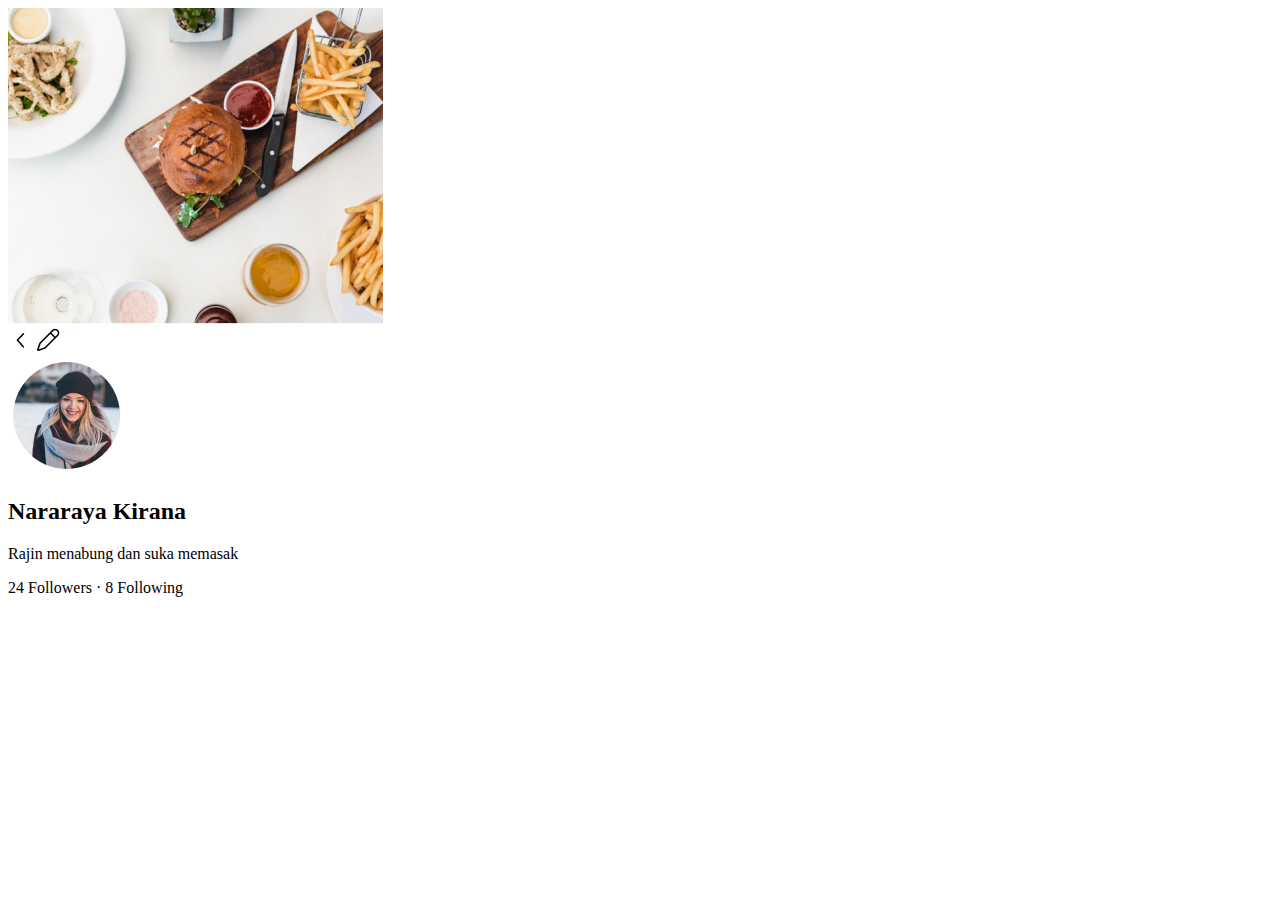
<file: Account/index.html>
<!DOCTYPE html>
<html>
<head>
    <meta charset="UTF-8">
    <meta http-equiv="X-UA-Compatible" content="IE=edge">
    <meta name="viewport" content="width=device-width">
    <link rel="stylesheet" href="style.css">
    <title>Document</title>
</head>
<body>
    <section class="cover">
        <img src="img/background.png" class="backgroundNew">
        <div class="background" >
            <div class="icons">
            <img class="img1" src="img/chevron-circle-left.png">
            <img class="img2" src="img/pencil.png" >
            </div>
        </div>
    </section>
        <div class="avatar">
            <img src="img/Avatar (6).png">
        </div>
        <div class="profile-details">
            <h2>Nararaya Kirana</h2>
            <p>Rajin menabung dan suka memasak</p>
            <p>24 Followers · 8 Following</p>
        </div>
        
</body>
</html>
</file>
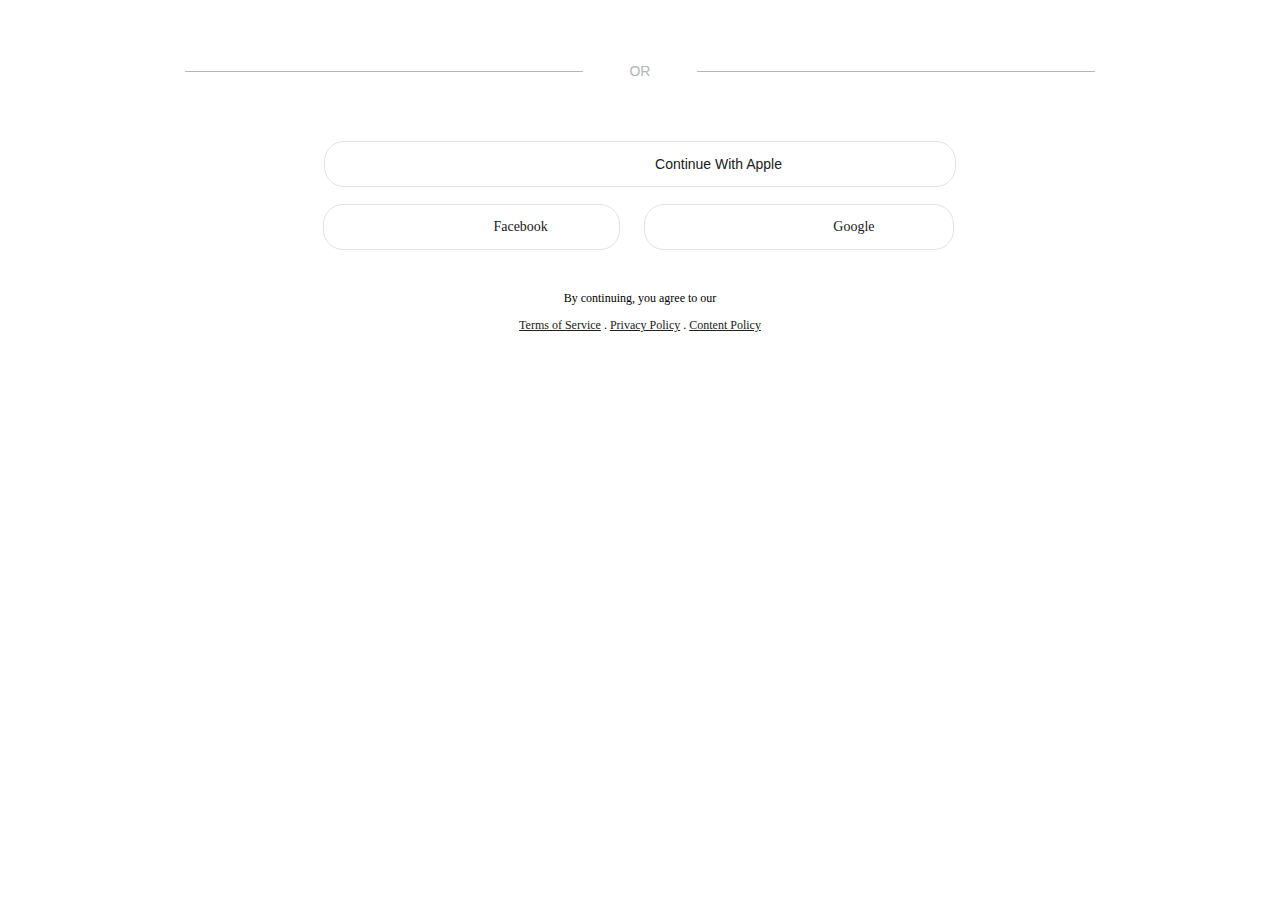
<file: Authentication/index.html>
<!DOCTYPE html>
<html lang="en">
<head>
    <meta charset="UTF-8">
    <meta http-equiv="X-UA-Compatible" content="IE=edge">
    <meta name="viewport" content="width=device-width, initial-scale=1.0">
    <title>Document</title>
    <link rel="stylesheet" href="style.css">
    <!-- Font Awesome Library -->
    <link rel="stylesheet" href="https://pro.fontawesome.com/releases/v5.10.0/css/all.css" 
    integrity="sha384-AYmEC3Yw5cVb3ZcuHtOA93w35dYTsvhLPVnYs9eStHfGJvOvKxVfELGroGkvsg+p"
    crossorigin="anonymous"/>
    <!-- Google Fonts -->
    <link rel="preconnect" href="https://fonts.gstatic.com" />
    <link href="https://fonts.googleapis.com/css2?family=Work+Sans:wght@200;300;400;500;600;700;800&#038;display=swap"
    rel="stylesheet"/>
</head>
<body>
    <main>
        <!-- Start Separator -->
        <section class="separator">
            <p ><span>OR</span></p>
        </section>
        <!-- End Separator -->
        <!-- Start Socail Media -->
        <section class="social-media">
            <div class="apple">
                <i class="fab fa-apple fa-2x"></i>
                <p>Continue With Apple</p>
            </div>
            <div class="face-google">
                <div class="facebook">
                    <i class="fab fa-facebook-f fa-2x" style="color:#1777f2"></i>
                    <p>Facebook</p>
                </div>
                <div class="google">
                    <i class="fab fa-google fa-2x"></i>
                    <p>Google</p>
                </div>
            </div>
        </section> 
        <!-- End Socail Media -->
        <!-- Start Footer -->
        <footer>
            <p>By continuing, you agree to our </p>
            <a href="#">Terms of Service</a> . <a href="#">Privacy Policy</a> . <a href="#">Content Policy</a> 
        </footer>
        <!-- End Footer -->
    </main>   
</body>
</html>
</file>
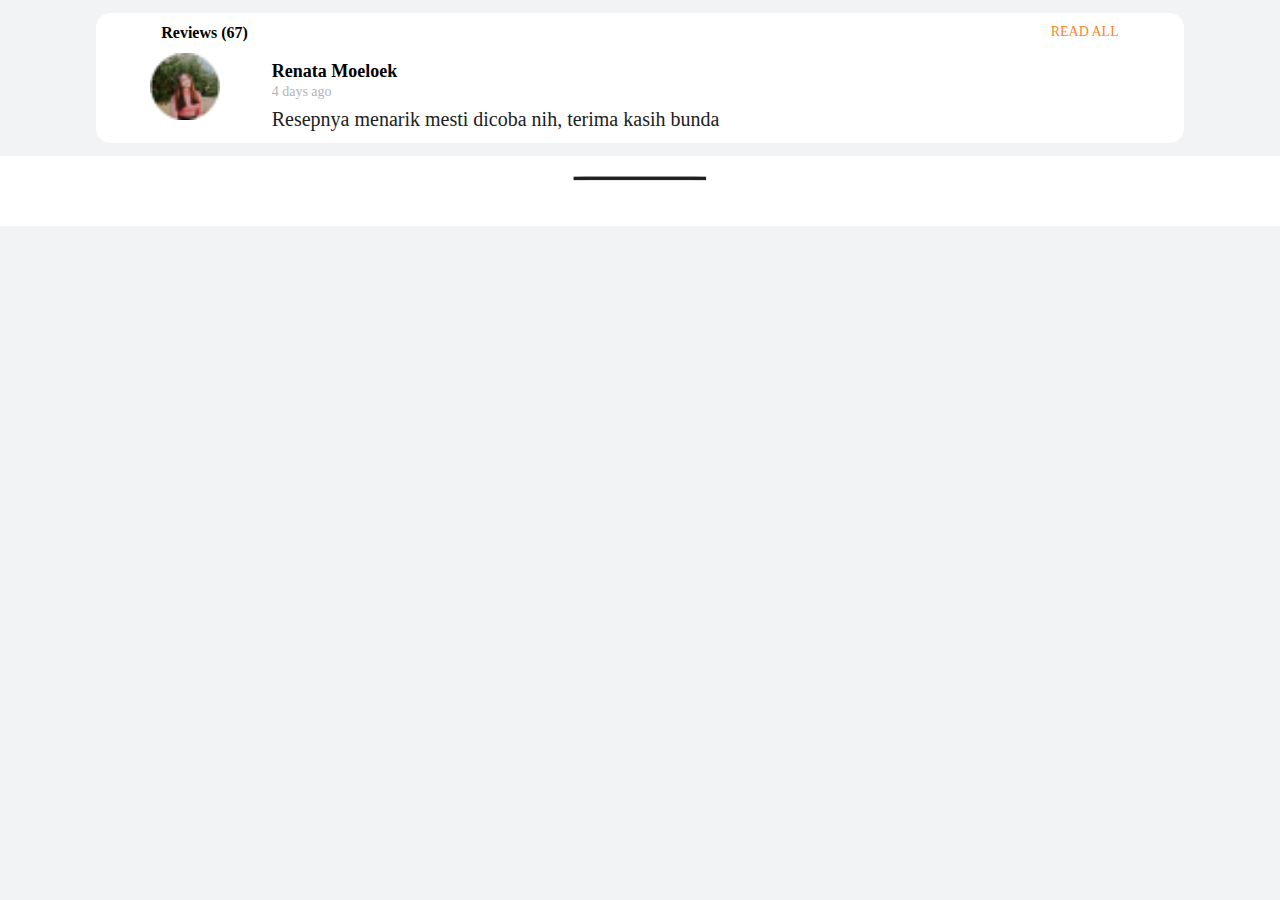
<file: RecipeDetail/index.html>
<!DOCTYPE html>
<html lang="en">
<head>
    <meta charset="UTF-8">
    <meta http-equiv="X-UA-Compatible" content="IE=edge">
    <meta name="viewport" content="width=device-width, initial-scale=1.0">
    <title>FoodApp-3</title>
    <link rel="stylesheet" href="style.css">
    <!-- Font Awesome Library -->
    <link rel="stylesheet" href="https://pro.fontawesome.com/releases/v5.10.0/css/all.css" 
    integrity="sha384-AYmEC3Yw5cVb3ZcuHtOA93w35dYTsvhLPVnYs9eStHfGJvOvKxVfELGroGkvsg+p"
    crossorigin="anonymous"/>
    <!-- Google Fonts -->
    <link rel="preconnect" href="https://fonts.gstatic.com" />
    <link href="https://fonts.googleapis.com/css2?family=Work+Sans:wght@200;300;400;500;600;700;800&#038;display=swap"
    rel="stylesheet"/>   
</head>
<body>
    <section class="reviews">
        <div class="content">
            <div class="head">
                <p id="first">Reviews (67)</p>
                <p id="last">READ ALL</p>
            </div>
            <div class="fst-review">
                <div class="img">
                    <img src="../imgs/Avatar.jpg">
                </div>
                <div class="text">
                    <div class="bio">
                        <div class="name">
                            <p>Renata Moeloek</p>
                            <span>4 days ago</span>
                        </div>
                        <i class="fal fa-heart fa-1x" style="color:#B3B4BA"></i>
                    </div>
                    <div class="comment">
                        <p>Resepnya menarik mesti dicoba nih, terima kasih bunda</p>
                    </div>
                </div>
            </div>
        </div>
    </section>
    <footer >
        <div class="icons">
            <a href="#"><i class="fal fa-pen fa-1x"></i></a>
            <a href="#"><i class="fal fa-shopping-cart fa-1x"></i></a>
            <a href="#"><i class="fal fa-calendar-check fa-1x"></i></a>
            <a href="#"><i class="fal fa-ellipsis-v-alt fa-1x"></i></a>
        </div>
        <div class="line">
            <hr/>
        </div>
    </footer>
</body>
</html>
</file>
<file: Account/style.css>
* {
    box-sizing: border-box; 
    }
  
  @media (max-width: 360px) {
    .background {
      background-image: url('img/background.png');
      background-size: cover;
      background-repeat: no-repeat;
      }
      
     
    .avatar {
      border-radius: 50%;
      position: absolute;
      top: 212px;
      left: 132px;
      z-index: 2;
    }
    .profile-details {
      display: flex;
      flex-direction: column;
      align-items: center;
      background-color: white;
      position: absolute;
      top: 300px;
      right: 1%;
      z-index: 1;
      border-radius: 16px;
      padding: 20px 0px 16px;
      width: 300px;
      height: 172px;
    }
    h2 {
      font-family: cera Pro;
      font-size: 20px;
      font-style: normal;
      font-weight: 500;
      margin-top: 30px;
      text-align: center;
      line-height: 25px;
    }
    p {
      font-family: "Cera Pro";
      font-style: normal;
      font-size: 14px;
      font-weight: normal;
      margin-top: -2px;
    }
    .img1 {
      display: flex;
      flex-direction: row;
      align-items: flex-start;
      padding: 4px;
      position: absolute;
      width: 10%;
      height: 6%;
      left: 4%;
      top: 12%;
      background: #ffffff;
      border-radius: 100px;
    }
    .img2 {
      display: flex;
      flex-direction: row;
      align-items: flex-start;
      padding: 4px;
      position: absolute;
      width: 10%;
      height: 6%;
      left: 93%;
      top: 12%;
      background: #ffffff;
      border-radius: 100px;
    }
  }
  
  
  
  /*desktop*/
  @media (max-width: 1024px) and (min-width: 769px) {
    section {
      width: 100%;
      display: table;
      margin: 0;
      max-width: none;
      background-color: #373B44;
      height: 59vh;
  
      /*added here*/
       /*added here*/ }
  
      section:nth-of-type(2n) {
        background-color: #FE4B74;
      }
      .cover .background{
        background-image: url(img/backgroundLast.png);
        background-repeat: round;
        max-width: none;
        height: 100%;
      }
      .backgroundNew{
        display: none;
      }
    .avatar {
      border-radius: 50%;
      position: absolute;
      top: 313px;
      left: 44%;
      z-index: 2;
    }
    .profile-details {
      display: flex;
      flex-direction: column;
      align-items: center;
      background-color: white;
      position: absolute;
      top: 389px;
      right: 341px;
      z-index: 1;
      border-radius: 16px;
      padding: 20px 0px 16px;
      width: 343px;
      height: 172px;
    }
    h2 {
      font-family: cera Pro;
      font-size: 20px;
      font-style: normal;
      font-weight: 500;
      margin-top: 30px;
      text-align: center;
      line-height: 25px;
    }
    p {
      font-family: "Cera Pro";
      font-style: normal;
      font-size: 14px;
      font-weight: normal;
      margin-top: -2px;
    }
    .cover .img1 {
      display: flex;
      flex-direction: row;
      align-items: flex-start;
      padding: 4px;
      position: absolute;
      width: 38px;
      height: 38px;
      left: 16px;
      top: 60.09px;
      background: #ffffff;
      border-radius: 100px;
    }
   .cover .img2 {
      display: flex;
      flex-direction: row;
      align-items: flex-start;
      padding: 4px;
      position: absolute;
      width: 38px;
      height: 38px;
      left: 952px;
      top: 60.09px;
      background: #ffffff;
      border-radius: 100px;
    }
  }
  /*tablet*/
  
  @media (max-width: 768px ) and (min-width: 361px){
    body {
      background-image: url('img/background1.png');
      background-repeat: no-repeat;
    }
    .backgroundNew{
      display: none;
    }
    .avatar {
      border-radius: 50%;
      position: absolute;
      top: 212px;
      left: 44%;
      z-index: 2;
    }
    .profile-details {
      display: flex;
      flex-direction: column;
      align-items: center;
      background-color: white;
      position: absolute;
      top: 300px;
      right: 198px;
      z-index: 1;
      border-radius: 16px;
      padding: 20px 0px 16px;
      width: 343px;
      height: 172px;
    }
    h2 {
      font-family: cera Pro;
      font-size: 20px;
      font-style: normal;
      font-weight: 500;
      margin-top: 30px;
      text-align: center;
      line-height: 25px;
    }
    p {
      font-family: "Cera Pro";
      font-style: normal;
      font-size: 14px;
      font-weight: normal;
      margin-top: -2px;
    }
    .cover .img1 {
      display: flex;
      flex-direction: row;
      align-items: flex-start;
      padding: 4px;
      position: absolute;
      width: 38px;
      height: 38px;
      left: 16px;
      top: 60.09px;
      background: #ffffff;
      border-radius: 100px;
    }
   .cover .img2 {
      display: flex;
      flex-direction: row;
      align-items: flex-start;
      padding: 4px;
      position: absolute;
      width: 38px;
      height: 38px;
      left: 688px;
      top: 60.09px;
      background: #ffffff;
      border-radius: 100px;
    }
  }
</file>
<file: Authentication/style.css>
*{
    box-sizing: border-box;
}
body{
    margin-top: 0;
    padding: 0;
    top:0;
}
/*Start Separator*/
.separator{
    height:15px;
    width:90%;
    text-align: center;
    margin: 5%;
}
.separator p{
    color: #B3B4BA;
    margin:0;
    text-align: center;
    font-family: 'Sen', sans-serif;
    font-size:14px;
    position:relative;
}
.separator p:before {
    content:"";
    display: block;
    background-color:#B3B4BA ;
    left:10% ;
    top:50%;
    height:1px;
    width:35%;
    position: absolute;
    z-index: -2;
}
.separator p:after {
    content:"";
    display: block;
    background-color:#B3B4BA ;
    right:10% ;
    top:50%;
    height:1px;
    width:35%;
    position: absolute;
    z-index: -2;
}
span{
    background-color: #fff;
}
@media (min-width:768px){
    .separator{
        height:15px;
    }
}
/*End Separator*/

/*Start Socail-Media*/
.social-media{
    /* height: 30vh; */
    margin-bottom:0px important;
    padding-bottom:0;
}
.social-media .apple{
    display: flex;
    justify-content: space-around;
    align-items: center;
    padding: 0;
    font-family: 'Sen', sans-serif;
    border:1px solid #E1E2E3;
    border-radius: 20px;
    width:94%;
    margin:3%;
    margin-bottom: 1%;
}
@media (min-width:768px){
    .social-media .apple{
        width:49%;
        margin:0 26%;
    }
}
@media (min-width:1024px) {
    .social-media .apple{
        width:50%;
        margin:0 25%;
        font-size: 16px;
    }
}
.social-media .apple p{
    padding-right:10%;
    color:#202020;
    font-size:14px;
}

.social-media .face-google{
    display: flex;
    justify-content: space-around;
    align-items: center;
    padding: 5px;
    width:95%;
    margin:2.5%;
}
.social-media .face-google .facebook,
.social-media .face-google .google{
    display: flex;
    justify-content: space-around;
    align-items: center;
    border:1px solid #E1E2E3;
    border-radius: 20px;
    width:50%;
}
.social-media .face-google .facebook{
    margin-right: 2%;
    margin-left: 0%;
}
.social-media .face-google .google{
    margin-left: 2%;
    margin-right: 0%;
}
@media (min-width:768px){
    .social-media p{
        font-size: 16px;
    }
    .social-media .face-google{
        margin-top: 5px;
        margin-bottom: 0; 
    }
    .social-media .face-google .facebook{
        width:25%;
        margin:0 1% 0 24%;
    }
    .social-media .face-google .google{
        width:25%;
        margin:0 24% 0 1%;
    } 
}
@media (min-width:1024px) {
    .social-media .face-google{
        margin: 0;
    }
    .social-media .face-google .facebook{
        width:25%;
        margin:1% 1% 2% 26%;
    }
}
@media (min-width:1024px){
    .social-media .face-google .google{
        width:26%;
        margin:1% 21% 2% 1%;
    }
}
.social-media .face-google p{
    padding-right:5%;
    color:#202020;
    font-size:14px;
}
.fa-google {
    background: conic-gradient(from -45deg, #ea4335 110deg, #4285f4 90deg 180deg, #34a853 180deg 270deg, #fbbc05 270deg) 73% 55%/150% 150% no-repeat;
    -webkit-background-clip: text;
    background-clip: text;
    color: transparent;
    -webkit-text-fill-color: transparent;
}
/*End Socail-Media*/
/*Start Footer*/
footer{
    text-align: center;
    font-size: 12px;
}
footer a{
    color:#202020;
    line-height: 1;
}
/*End Footer*/
</file>
<file: RecipeDetail/style.css>
*{
    box-sizing: border-box;
}
body{
    margin:0;
    padding:0;
    background-color: #f2f3f4;
}
/* Start Reviews */
.reviews{
    background-color: #fff;
    border-radius: 15px;
    width:94%;
    margin: 3%;
    /* padding:10px; */
} 
/* Start Reviews Head */
.reviews .content .head{
    display: flex;
    justify-content: space-between;
}
.reviews .content .head #first{
    font-size: 16px;
    /* font-family: crea pro; */
    font-weight: bold;
    color:#000;
    padding-left: 5%;
}
.reviews .content .head #last{
    font-size: 14px;
    /* font-family: crea pro; */
    color:#ff8527;
    padding-right: 5%;
}
@media (min-width:768px){
    .reviews .content .head{
        padding:0
    }
    .reviews .content .head #first{
        margin:1%;
    }
    .reviews .content .head #last{
        margin:1%;
    }
}
/* End Reviews Head */

/* Start Reviews 1 */
.reviews .content .fst-review{
    display: flex;
    justify-content: space-around;
    padding: 0 5%;
}
.reviews .content .fst-review .img{
    width:auto;
    height:auto;
}
.reviews .content .fst-review .text {
    margin:5px;
    margin-top: -10px;
}
.reviews .content .fst-review .text .name{
    display: inline-block;
    
}
.reviews .content .fst-review .text .name p{
    color:#000;
    font-size: 14px;
    font-weight: bold;
    /* font-family: cera pro; */
    margin-bottom: 0;
}
.reviews .content .fst-review .text .name span{
    color: #B3B4BA;
    font-size: 10px;
}
.reviews .content .fst-review .text i{
    float: right;
    padding: 5%;
}
.reviews .content .fst-review .text .comment p{
    color: #202020;
}
@media (min-width:768px){
    .reviews{
        width:85%;
        margin: 1% 7.5%;
        padding:0px;
        height:100px;
    }
    .reviews .content .fst-review{
        display: flex;
    }
    .reviews .content .fst-review .img{
        width:12%;
        height:8vh
    }
    .reviews .content .fst-review .img img{
        width:60%
    }
    .reviews .content .fst-review .text{
        width:88%;
    }
    .reviews .content .fst-review .text .fal{
        padding-top:15px;
        font-size: 2em;
    }
    .reviews .content .fst-review .text .comment p{
        margin-top:1%;
}
}
@media (min-width:1024px){
    .reviews{
        width:85%;
        margin: 1% 7.5%;
        padding:0px;
        height:130px;
    }
    .reviews .content .fst-review{
        display: flex;
    }
    .reviews .content .fst-review .img{
        width:12%;
    }
    .reviews .content .fst-review .img img{
        width:60%
    }
    .reviews .content .fst-review .text .name p{
        font-size:18px;
    }
    .reviews .content .fst-review .text .comment p{
        width:88%;
        font-size:20px;
    }
    .reviews .content .fst-review .text .name span{
        font-size:14px;
    }
    .reviews .content .fst-review .text .fal{
        padding-top:15px;
        font-size: 2em;
    }
}
/* End Reviews 1 */

/* End Reviews */

/* Start Footer */
footer{
    background-color: #fff;
    padding:5px 0 0 0 ;
}
.icons{
    display: flex;
    justify-content: space-around;
    padding:10px;
}
.icons i{
    color:#000
}
.line {
    padding-bottom: 5px;
}
footer .line hr{
    text-align: center;
    width:134px; 
    height: 5px; 
    background-color: #202020; 
    border-radius:20%;
    margin-top:0px;
}
@media (min-width:768){
    footer{
        padding:10px 0 2px;
    }
    footer .icons i{
        font-size: 2em;
    }
    footer .line hr{
        width:50%;
        margin: auto 25%;
    }
}
@media (min-width:1024px){
    footer{
        height:70px;
        padding:0px;
        margin: 0;
    }
    footer .line{
        margin: 0;
        padding: 0;
    }
}
/* End Footer */
</file>
